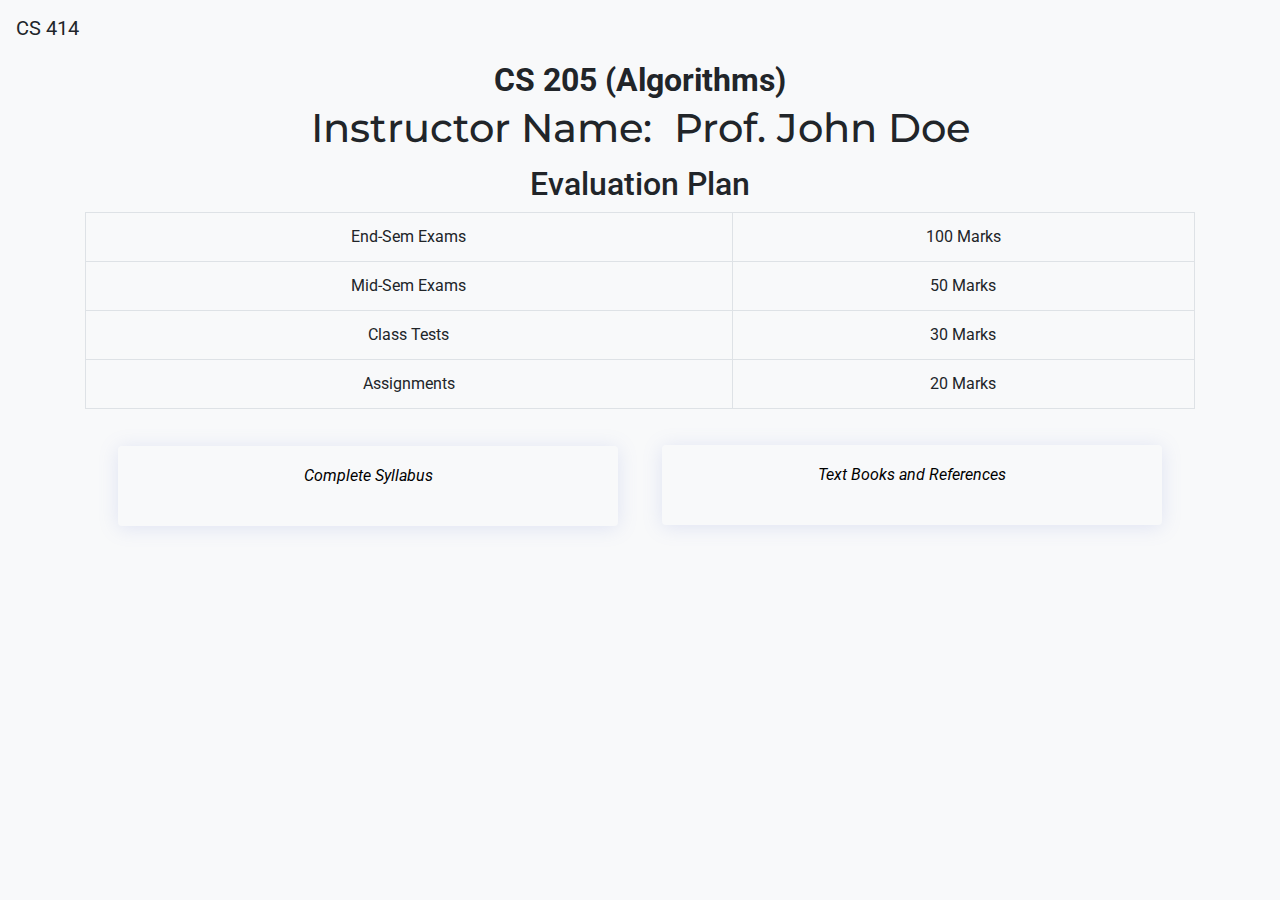
<file: index.html>
<!DOCTYPE html>
<html lang="en">
<head>
    <meta charset="UTF-8"><meta name="viewport" content="width=device-width,initial-scale=1,maximum-scale=1,user-scalable=no">
    <meta http-equiv="X-UA-Compatible" content="IE=edge, chrome=1">
    <meta name="HandheldFriendly" content="true">
    <link rel="stylesheet" href="https://maxcdn.bootstrapcdn.com/bootstrap/4.0.0/css/bootstrap.min.css" integrity="sha384-Gn5384xqQ1aoWXA+058RXPxPg6fy4IWvTNh0E263XmFcJlSAwiGgFAW/dAiS6JXm" crossorigin="anonymous">
    <link rel="stylesheet" href="styles.css">
    <title>CS 205 Syllabus</title>
</head>
<body style="background-color: #f8f9fa;">
    <nav class="navbar navbar-expand-sm navbar-light bg-light">
        <a class="navbar-brand">CS 414</a>
        <button class="navbar-toggler" data-toggle="collapse" data-target="#navbarMenu">
            <span class="navbar-toggler-icon"></span>
        </button>
    </nav>
    <header id="index_header">
        <h2>CS 205 (Algorithms)</h2>
    </header>

    <main>
        <section id="instructor_details">
            <h1>Instructor Name:</h1>
            <h1>&nbsp; Prof. John Doe</h1>
        </section>
        <section id="evaluation-plan">
            <h2>
                Evaluation Plan
            </h2>
            <div class="container">
                <table class="table table-bordered">
                    <tbody>
                        <tr>
                            <td>End-Sem Exams</td>
                            <td>100 Marks</td>
                        </tr>
                        <tr>
                            <td>Mid-Sem Exams</td>
                            <td>50 Marks</td>
                        </tr>
                        <tr>
                            <td>
                                Class Tests
                            </td>
                            <td>
                                30 Marks
                            </td>
                        </tr>
                        <tr>
                            <td>
                                Assignments
                            </td>
                            <td>
                                20 Marks
                            </td>
                        </tr>
                    </tbody>
                </table>
            </div>
        </section>
    </main>

    <div id="home-buttons">
        <div class="card button" >
            <div class="card-header" id="syllabusButton">
                <button class="btn btn-link collapsed" onclick="location.href='syllabus_units.html'" type="button">
                    Complete Syllabus
                </button>
            </div>
        </div>
        <div class="card button" >
            <div class="card-header" id="textBooksButton">
                <h5 class="mb-0">
                <button class="btn btn-link collapsed" onclick="location.href='references.html'" type="button">
                    Text Books and References
                </button>
                </h5>
            </div>
        </div>
    </div>
    
    <script src="https://code.jquery.com/jquery-3.2.1.slim.min.js" integrity="sha384-KJ3o2DKtIkvYIK3UENzmM7KCkRr/rE9/Qpg6aAZGJwFDMVNA/GpGFF93hXpG5KkN" crossorigin="anonymous"></script>
    <script src="https://cdnjs.cloudflare.com/ajax/libs/popper.js/1.12.9/umd/popper.min.js" integrity="sha384-ApNbgh9B+Y1QKtv3Rn7W3mgPxhU9K/ScQsAP7hUibX39j7fakFPskvXusvfa0b4Q" crossorigin="anonymous"></script>
    <script src="https://maxcdn.bootstrapcdn.com/bootstrap/4.0.0/js/bootstrap.min.js" integrity="sha384-JZR6Spejh4U02d8jOt6vLEHfe/JQGiRRSQQxSfFWpi1MquVdAyjUar5+76PVCmYl" crossorigin="anonymous"></script>
</body>
</html>
</file>
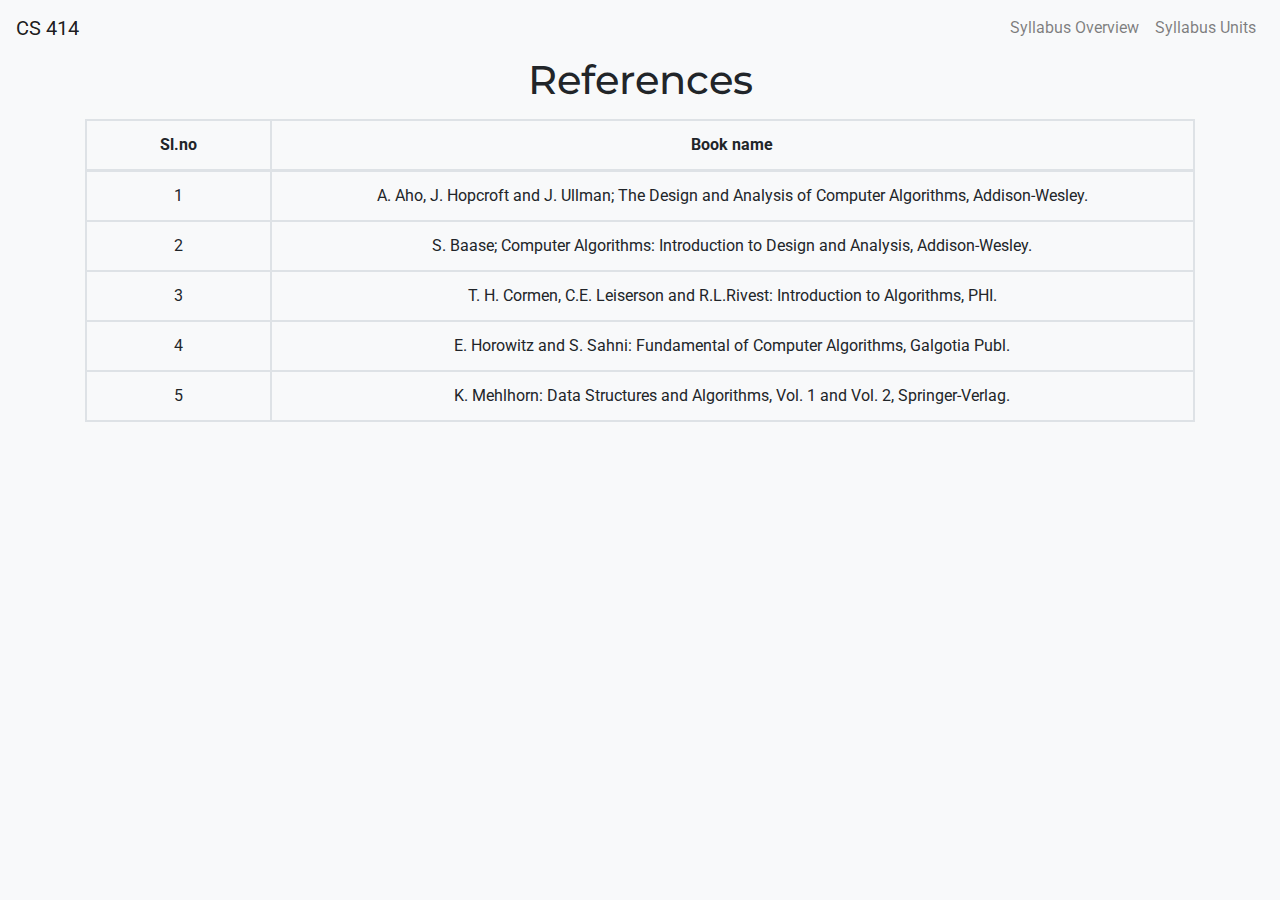
<file: references.html>
<!DOCTYPE html>
<html lang="en">
<head>
    <meta charset="UTF-8">
    <meta name="viewport" content="width=device-width, initial-scale=1.0">
    <link rel="stylesheet" href="https://maxcdn.bootstrapcdn.com/bootstrap/4.0.0/css/bootstrap.min.css" integrity="sha384-Gn5384xqQ1aoWXA+058RXPxPg6fy4IWvTNh0E263XmFcJlSAwiGgFAW/dAiS6JXm" crossorigin="anonymous">
    <link rel="stylesheet" href="styles.css">
    <title>References</title>
</head>
<body style="background-color: #f8f9fa;">
    <nav class="navbar navbar-expand-sm navbar-light bg-light">
        <a href="index.html" class="navbar-brand">CS 414</a>
        <button class="navbar-toggler" data-toggle="collapse" data-target="#navbarMenu">
            <span class="navbar-toggler-icon"></span>
        </button>
        <div class="collapse navbar-collapse" id="navbarMenu">
            <ul class="navbar-nav ml-auto">
                <li class="nav-item">
                    <a href="index.html" class="nav-link">Syllabus Overview</a>
                </li>
                <li class="nav-item">
                    <a href="syllabus_units.html" class="nav-link">Syllabus Units</a>
                </li>
            </ul>
        </div>        
    </nav>
    <main id="references">
        <h1>References</h1>
        <div class="container">
            <table class="table table-bordered">
                <thead>
                    <tr class="d-flex">
                       <th class="col-2">Sl.no</th>
                       <th class="col-10">Book name</th> 
                    </tr>
                </thead>
                <tbody>
                    <tr class="d-flex">
                        <td class="col-2">
                            1
                        </td>
                        <td class="col-10">
                            A. Aho, J. Hopcroft and J. Ullman; The Design and Analysis of Computer Algorithms, Addison-Wesley.
                        </td>
                    </tr>
                    <tr class="d-flex">
                        <td class="col-2">
                            2
                        </td>
                        <td class="col-10">
                            S. Baase; Computer Algorithms: Introduction to Design and Analysis, Addison-Wesley.                        
                        </td>
                    </tr>
                    <tr class="d-flex">
                        <td class="col-2">
                            3
                        </td>
                        <td class="col-10">
                            T. H. Cormen, C.E. Leiserson and R.L.Rivest: Introduction to Algorithms, PHI.
                        </td>
                    </tr>
                    <tr class="d-flex">
                        <td class="col-2">
                            4
                        </td>
                        <td class="col-10">
                            E. Horowitz and S. Sahni: Fundamental of Computer Algorithms, Galgotia Publ.
                        </td>
                    </tr>
                    <tr class="d-flex">
                        <td class="col-2">
                            5
                        </td>
                        <td class="col-10">
                            K. Mehlhorn: Data Structures and Algorithms, Vol. 1 and Vol. 2, Springer-Verlag.
                        </td>
                    </tr>
                </tbody>
            </table>
        </div>
    </main>
    <script src="https://code.jquery.com/jquery-3.2.1.slim.min.js" integrity="sha384-KJ3o2DKtIkvYIK3UENzmM7KCkRr/rE9/Qpg6aAZGJwFDMVNA/GpGFF93hXpG5KkN" crossorigin="anonymous"></script>
    <script src="https://cdnjs.cloudflare.com/ajax/libs/popper.js/1.12.9/umd/popper.min.js" integrity="sha384-ApNbgh9B+Y1QKtv3Rn7W3mgPxhU9K/ScQsAP7hUibX39j7fakFPskvXusvfa0b4Q" crossorigin="anonymous"></script>
    <script src="https://maxcdn.bootstrapcdn.com/bootstrap/4.0.0/js/bootstrap.min.js" integrity="sha384-JZR6Spejh4U02d8jOt6vLEHfe/JQGiRRSQQxSfFWpi1MquVdAyjUar5+76PVCmYl" crossorigin="anonymous"></script>
</body>
</html>
</file>
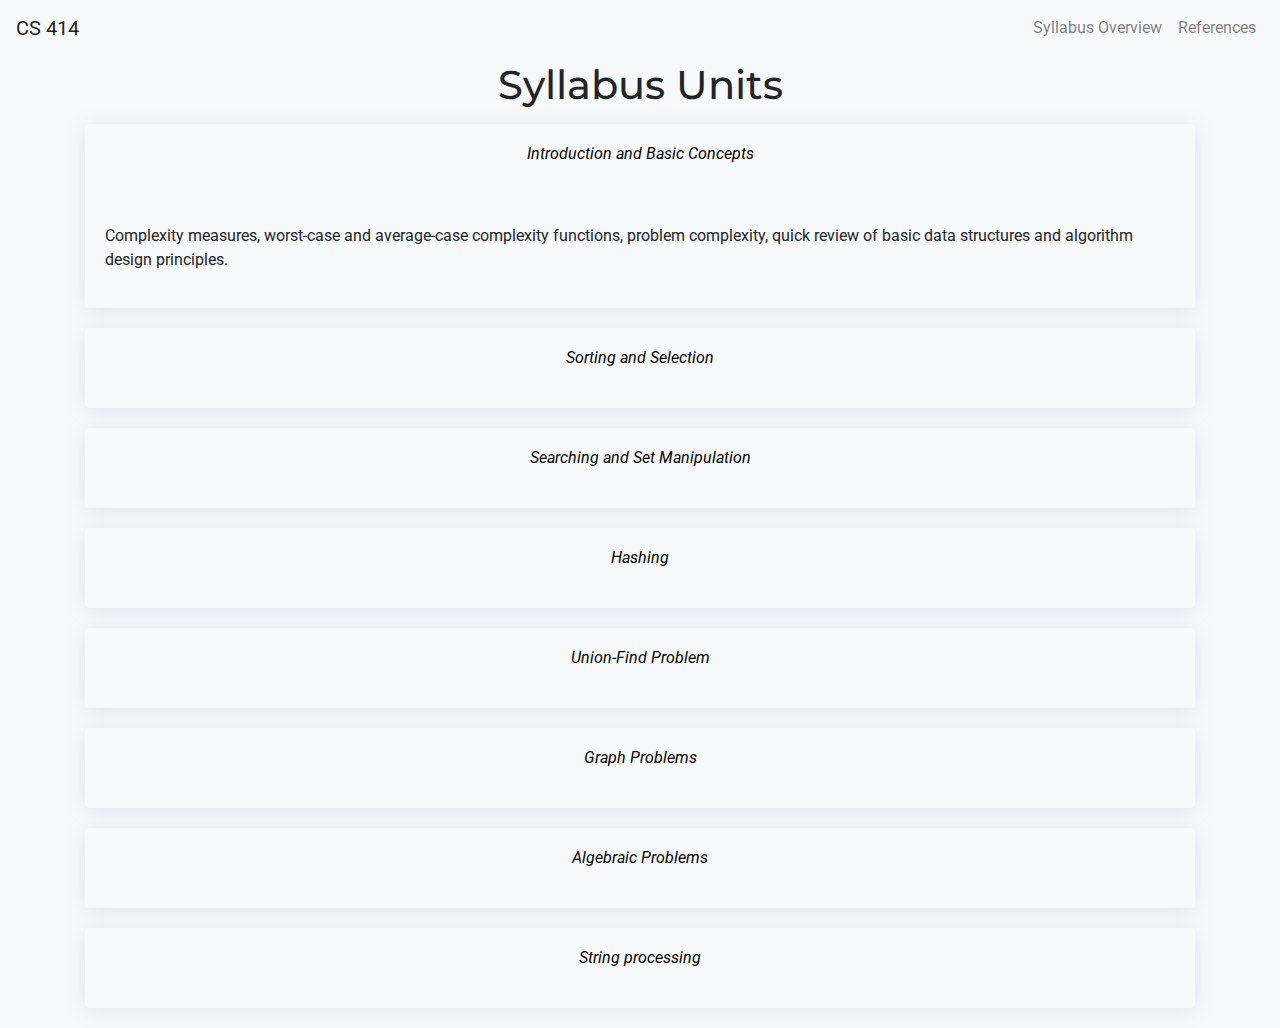
<file: syllabus_units.html>
<!DOCTYPE html>
<html lang="en">
<head>
    <meta charset="UTF-8">
    <meta name="viewport" content="width=device-width, initial-scale=1.0">
    <link rel="stylesheet" href="https://maxcdn.bootstrapcdn.com/bootstrap/4.0.0/css/bootstrap.min.css" integrity="sha384-Gn5384xqQ1aoWXA+058RXPxPg6fy4IWvTNh0E263XmFcJlSAwiGgFAW/dAiS6JXm" crossorigin="anonymous">
    <link rel="stylesheet" href="styles.css">
    <title>Syllabus Units</title>
</head>
<body style="background-color: #f8f9fa;">
    <nav class="navbar navbar-expand-sm navbar-light bg-light">
        <a href="index.html" class="navbar-brand">CS 414</a>
        <button class="navbar-toggler" data-toggle="collapse" data-target="#navbarMenu">
            <span class="navbar-toggler-icon"></span>
        </button>
        <div class="collapse navbar-collapse" id="navbarMenu">
            <ul class="navbar-nav ml-auto">
                <li class="nav-item">
                    <a href="index.html" class="nav-link">Syllabus Overview</a>
                </li>
                <li class="nav-item">
                    <a href="references.html" class="nav-link">References</a>
                </li>
            </ul>
        </div>        
    </nav>
    <h1 id="units_header">Syllabus Units</h1>
    <div class="container">
        <div id="accordion">
            <div class="card">
              <div class="card-header" id="headingOne">
                <h5 class="mb-0">
                  <button class="btn btn-link" data-toggle="collapse" data-target="#collapseOne" aria-expanded="true" aria-controls="collapseOne">
                    Introduction and Basic Concepts
                  </button>
                </h5>
              </div>
          
              <div id="collapseOne" class="collapse show" aria-labelledby="headingOne" data-parent="#accordion">
                <div class="card-body">
                  <p class="topic-list">Complexity measures, worst-case and average-case complexity functions, problem complexity, quick review of basic data structures and algorithm design principles.</p>
                </div>
              </div>
            </div>
            <div class="card">
              <div class="card-header" id="headingTwo">
                <h5 class="mb-0">
                  <button class="btn btn-link collapsed" data-toggle="collapse" data-target="#collapseTwo" aria-expanded="false" aria-controls="collapseTwo">
                    Sorting and Selection
                  </button>
                </h5>
              </div>
              <div id="collapseTwo" class="collapse" aria-labelledby="headingTwo" data-parent="#accordion">
                <div class="card-body">
                  <p class="topic-list"> Finding maximum and minimum, k largest elements in order; Sorting by selection, tournament and heap sort methods, lower bound for sorting, other sorting algorithms - radix sort, quick sort, merge sort; Selection of k-th largest element.</p>
                </div>
              </div>
            </div>
            <div class="card">
              <div class="card-header" id="headingThree">
                <h5 class="mb-0">
                  <button class="btn btn-link collapsed" data-toggle="collapse" data-target="#collapseThree" aria-expanded="false" aria-controls="collapseThree">
                    Searching and Set Manipulation
                  </button>
                </h5>
              </div>
              <div id="collapseThree" class="collapse" aria-labelledby="headingThree" data-parent="#accordion">
                <div class="card-body">
                  <p class="topic-list">Searching in static table – binary search, path lengths in binary trees and applications, optimality of binary search in worst cast and average-case, binary search trees, construction of optimal weighted binary search trees; Searching in dynamic table – randomly grown binary search trees, AVL tree.</p>
                </div>
              </div>
            </div>
            <div class="card">
                <div class="card-header" id="headingFour">
                  <h5 class="mb-0">
                    <button class="btn btn-link collapsed" data-toggle="collapse" data-target="#collapseFour" aria-expanded="false" aria-controls="collapseFour">
                      Hashing
                    </button>
                  </h5>
                </div>
                <div id="collapseFour" class="collapse" aria-labelledby="headingFour" data-parent="#accordion">
                  <div class="card-body">
                    <p class="topic-list"> Basic ingredients, analysis of hashing with chaining and with open addressing</p>
                  </div>
                </div>
              </div>
              <div class="card">
                <div class="card-header" id="headingFive">
                  <h5 class="mb-0">
                    <button class="btn btn-link collapsed" data-toggle="collapse" data-target="#collapseFive" aria-expanded="false" aria-controls="collapseFive">
                      Union-Find Problem
                    </button>
                  </h5>
                </div>
                <div id="collapseFive" class="collapse" aria-labelledby="headingFive" data-parent="#accordion">
                  <div class="card-body">
                    <p class="topic-list">Tree representation of a set, weighted union and path compression-analysis and applications</p>
                  </div>
                </div>
              </div>
              <div class="card">
                <div class="card-header" id="headingSix">
                  <h5 class="mb-0">
                    <button class="btn btn-link collapsed" data-toggle="collapse" data-target="#collapseSix" aria-expanded="false" aria-controls="collapseSix">
                      Graph Problems
                    </button>
                  </h5>
                </div>
                <div id="collapseSix" class="collapse" aria-labelledby="headingSix" data-parent="#accordion">
                  <div class="card-body">
                    <p class="topic-list"> Graph searching – BFS, DFS, shortest first search, topological sort; connected and biconnected components; minimum spanning trees – Kruskal’s and Prim’s algorithms – Johnson’s implementation of Prim’s algorithm using priority queue data structures.</p>
                  </div>
                </div>
              </div>
              <div class="card">
                <div class="card-header" id="headingSeven">
                  <h5 class="mb-0">
                    <button class="btn btn-link collapsed" data-toggle="collapse" data-target="#collapseSeven" aria-expanded="false" aria-controls="collapseSeven">
                      Algebraic Problems
                    </button>
                  </h5>
                </div>
                <div id="collapseSeven" class="collapse" aria-labelledby="headingSeven" data-parent="#accordion">
                  <div class="card-body">
                    <p class="topic-list"> Evaluation of polynomials with or without preprocessing. Winograd’s and Strassen’s matrix multiplication algorithms and applications to related problems, FFT, simple lower bound results.</p>
                  </div>
                </div>
              </div>
              <div class="card">
                <div class="card-header" id="headingEight">
                  <h5 class="mb-0">
                    <button class="btn btn-link collapsed" data-toggle="collapse" data-target="#collapseEight" aria-expanded="false" aria-controls="collapseEight">
                      String processing
                    </button>
                  </h5>
                </div>
                <div id="collapseEight" class="collapse" aria-labelledby="headingEight" data-parent="#accordion">
                  <div class="card-body">
                    <p class="topic-list">String searching and Pattern matching, Knuth-Morris-Pratt algorithm and its analysis</p>
                  </div>
                </div>
              </div>
          </div>
    </div>

    <script src="https://code.jquery.com/jquery-3.2.1.slim.min.js" integrity="sha384-KJ3o2DKtIkvYIK3UENzmM7KCkRr/rE9/Qpg6aAZGJwFDMVNA/GpGFF93hXpG5KkN" crossorigin="anonymous"></script>
    <script src="https://cdnjs.cloudflare.com/ajax/libs/popper.js/1.12.9/umd/popper.min.js" integrity="sha384-ApNbgh9B+Y1QKtv3Rn7W3mgPxhU9K/ScQsAP7hUibX39j7fakFPskvXusvfa0b4Q" crossorigin="anonymous"></script>
    <script src="https://maxcdn.bootstrapcdn.com/bootstrap/4.0.0/js/bootstrap.min.js" integrity="sha384-JZR6Spejh4U02d8jOt6vLEHfe/JQGiRRSQQxSfFWpi1MquVdAyjUar5+76PVCmYl" crossorigin="anonymous"></script>
</body>
</html>
</file>
<file: styles.css>
@import url('https://fonts.googleapis.com/css2?family=IBM+Plex+Sans:wght@300&display=swap');
@import url('https://fonts.googleapis.com/css2?family=Roboto:wght@300&display=swap');
@import url('https://fonts.googleapis.com/css2?family=Montserrat:wght@500;600&display=swap');
#units_header {
    text-align: center;
    margin-top:5px;
    margin-bottom: 15px;
    font-family: 'Montserrat', serif;
}

/* #overview_header h1,h3 {
    font-family: 'Roboto', sans-serif;
} */


.btn {
    white-space: normal;
}

#index_header h2{
    text-align: center;
    margin: 5px;
    font-family: 'Roboto', sans-serif;
    font-weight: bold;
}

#index_header h4{
    text-align: center;
    margin: 5px;
    font-family: 'Roboto', sans-serif;
    
}

#instructor_details {
    display: flex;
    align-items: baseline;
    justify-content: center;
    margin-top: 5px;
}

#instructor_details h1 {
    font-family: 'Montserrat', serif;
}

#instructor_details h3 {
    font-family: 'Roboto', sans-serif;
    margin-left: 3px;
}

#evaluation-plan {
    margin-top: 5px;
    display: flex;
    flex-direction: column;
    align-items: center;
}

#evaluation-plan h1 {
    font-family: 'Montserrat', serif;
}

td {
    text-align: center;
}

#course-outcomes {
    display: flex;
    flex-direction: column;
    margin-top: 5px;
    margin-bottom: 5px;
    align-items: center;
}
#course-outcomes h1 {
    font-family: 'Montserrat', serif;
}

#references h1 {
    font-family: 'Montserrat', serif;
    text-align: center;
    margin-bottom: 15px;
}

.button {
    margin: 20px;
    display: inline-block;
    text-align: center;
}

#home-buttons {
    text-align: center;
}

#syllabusButton, #textBooksButton {
    width: 500px;
    text-align: center;
}

table {
    background-color: transparent;
}

th {
    text-align: center;
}

.card, .card-header {
    background-color: transparent !important;
    border: none !important;
    padding: 0 !important;
    margin-bottom: 20px;
}

.card {
    box-shadow: 0 2px 20px 0 rgba(110,130,208,.18);
}

.btn-link {
    width: 100%;
    color: black;
    height: 60px;
    text-decoration: none !important;
    text-align: center !important;
    font-style: italic !important;
}

/* .btn-link::after{
    content: '\2212';
    width: 30px;
    font-size: 25px;
    text-align: center;
    border-radius: 5px;
    right: 15px;
    top: 11px;
    position: absolute;
    background: #f8f9fa;
}

.btn-link.collapsed::after{
    content: '\002B';
}

.btn-link::before {
    content: '';
    height: 25px;
    width: 25px;
    position: absolute;
    background: #0000;
    z-index: 1;
    transform: rotate(45deg);
    left: 30px;
    top: 46px;

} */


@media screen and (max-width:600px){
    #instructor_details {
        flex-direction: column;
        align-items: center;
    }
    
}
</file>
